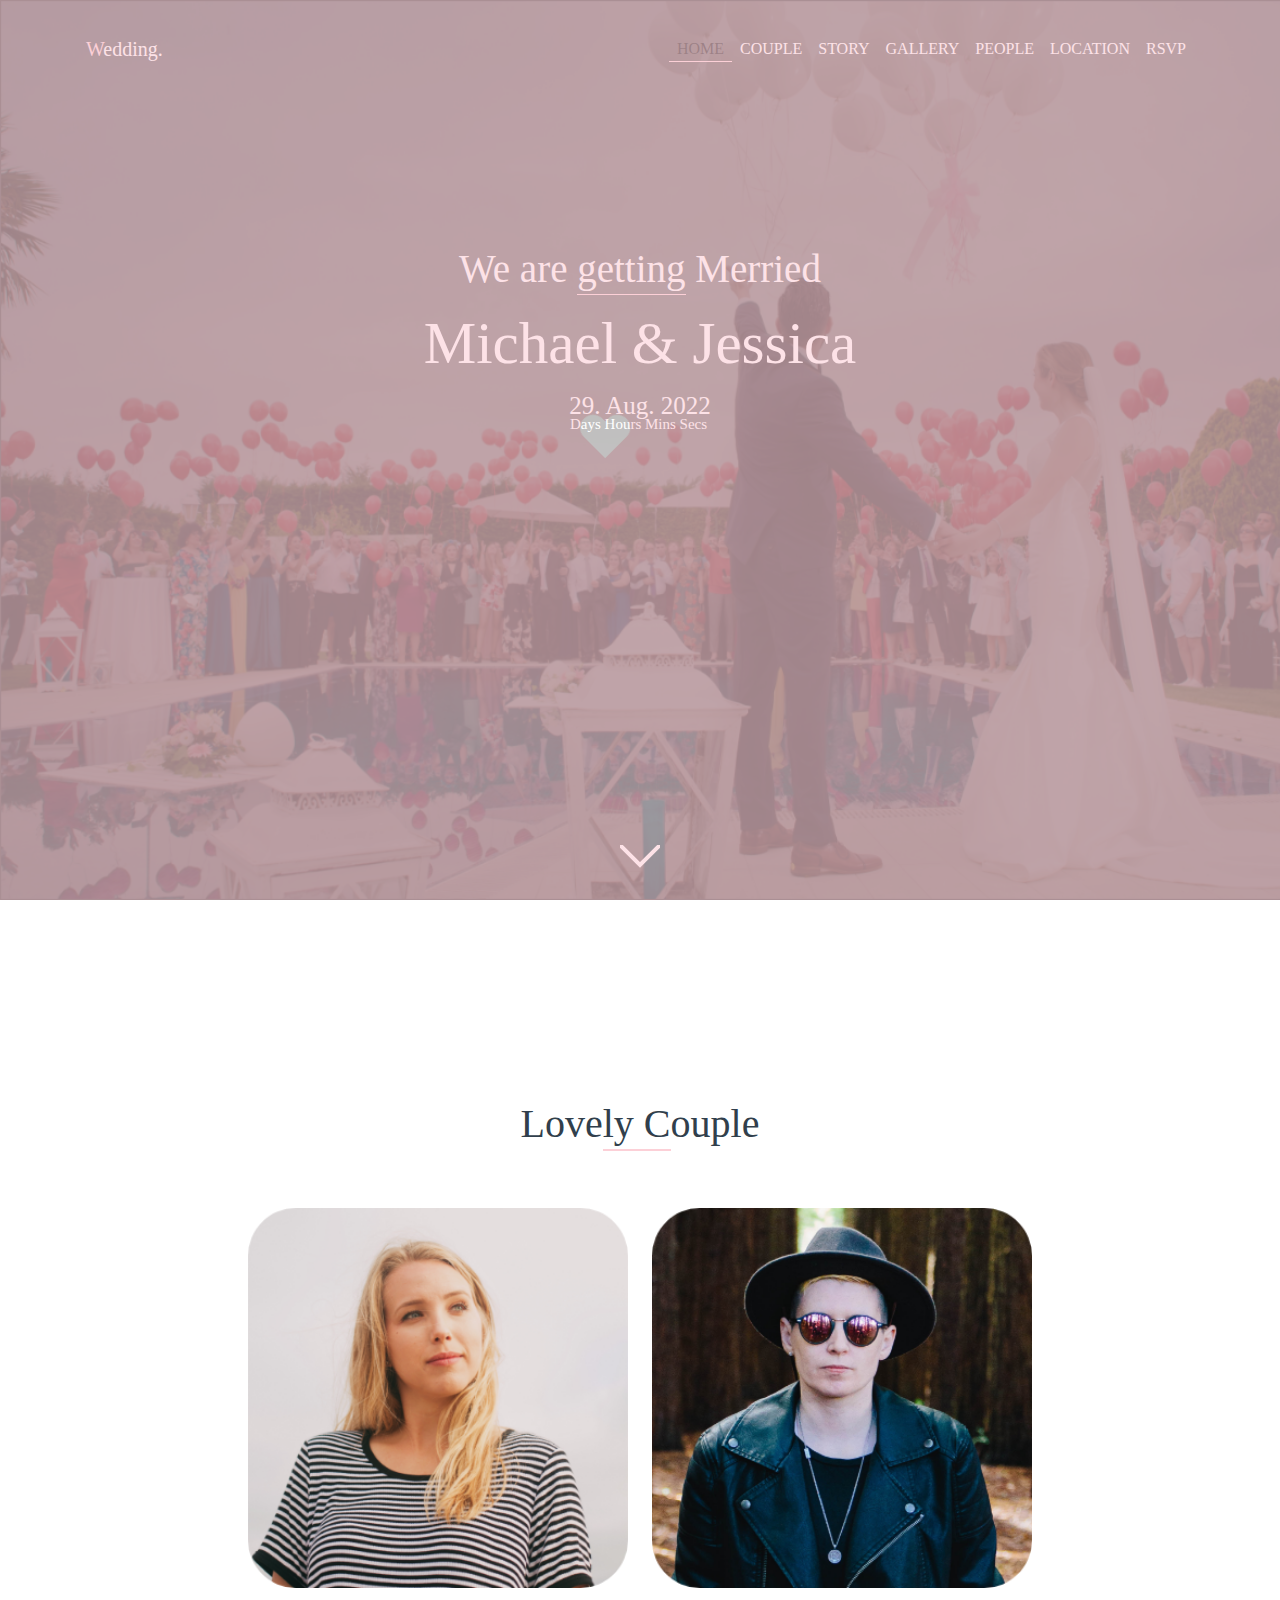
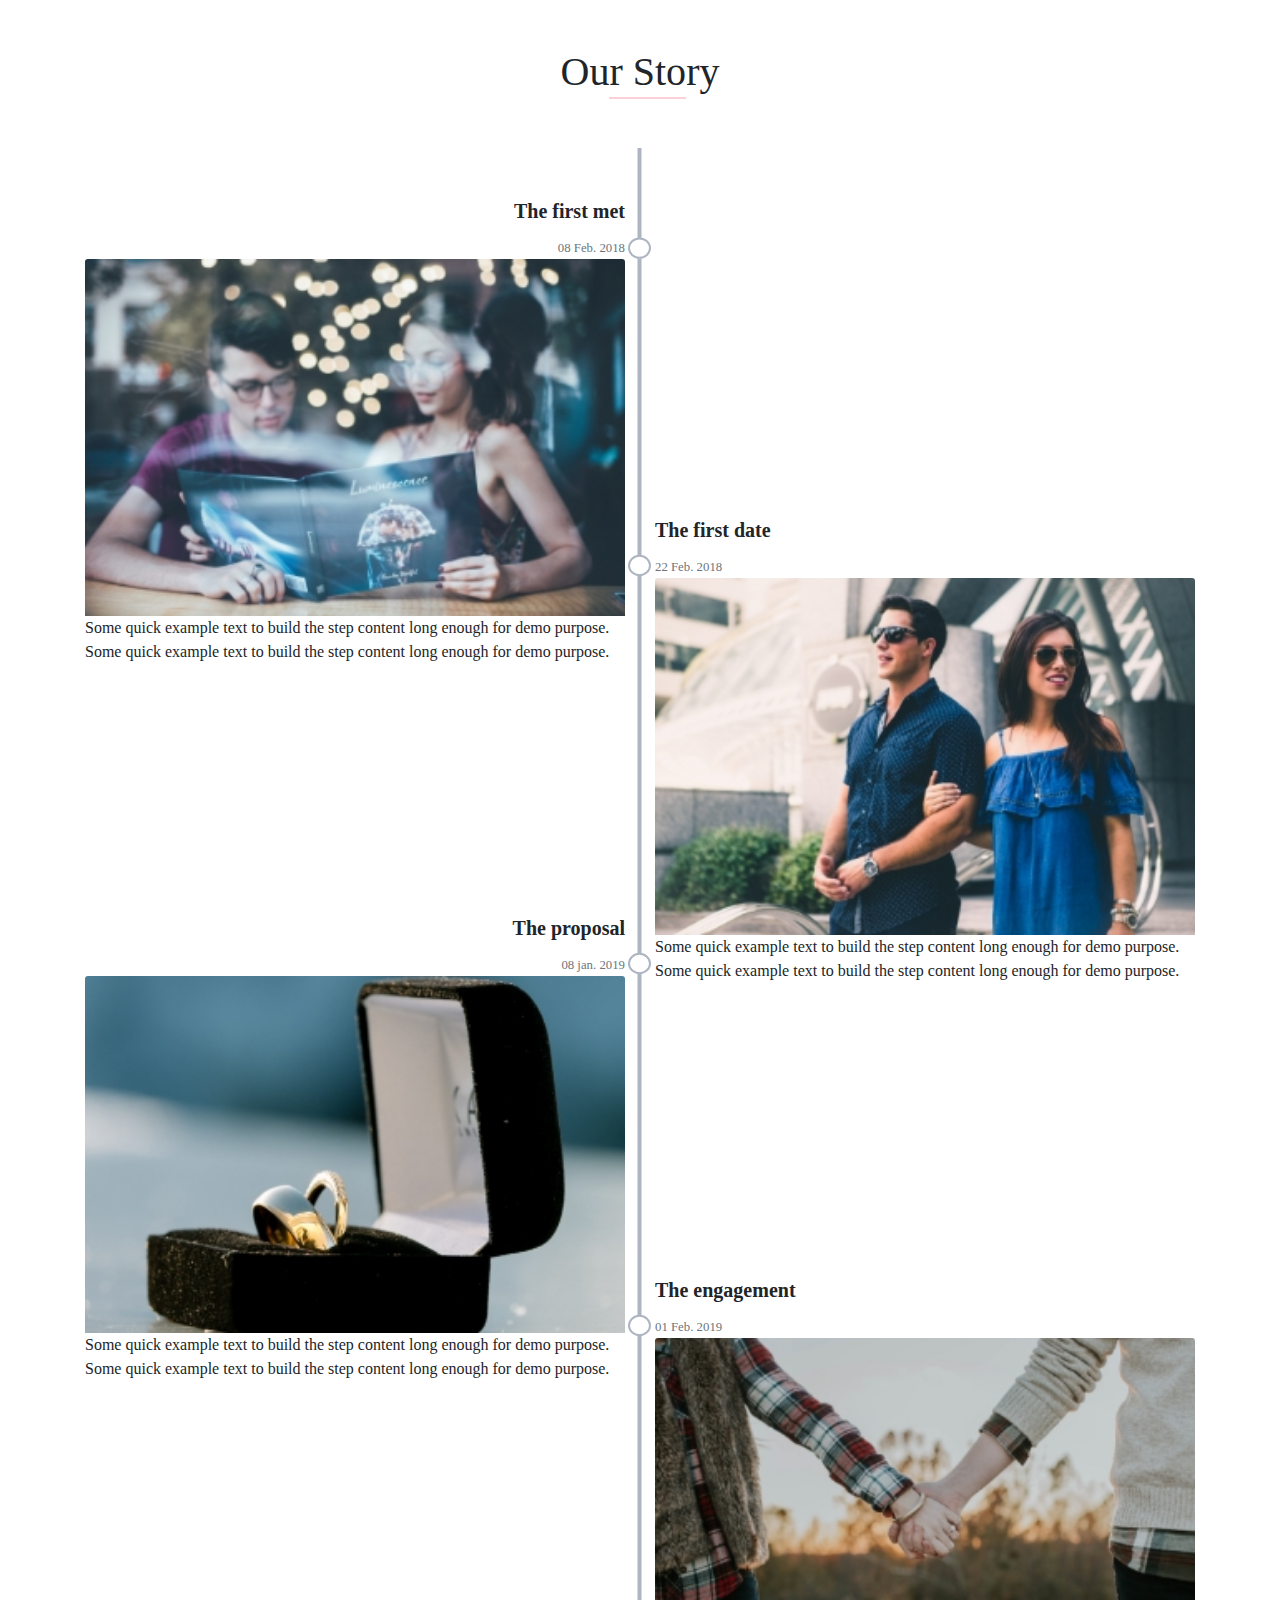
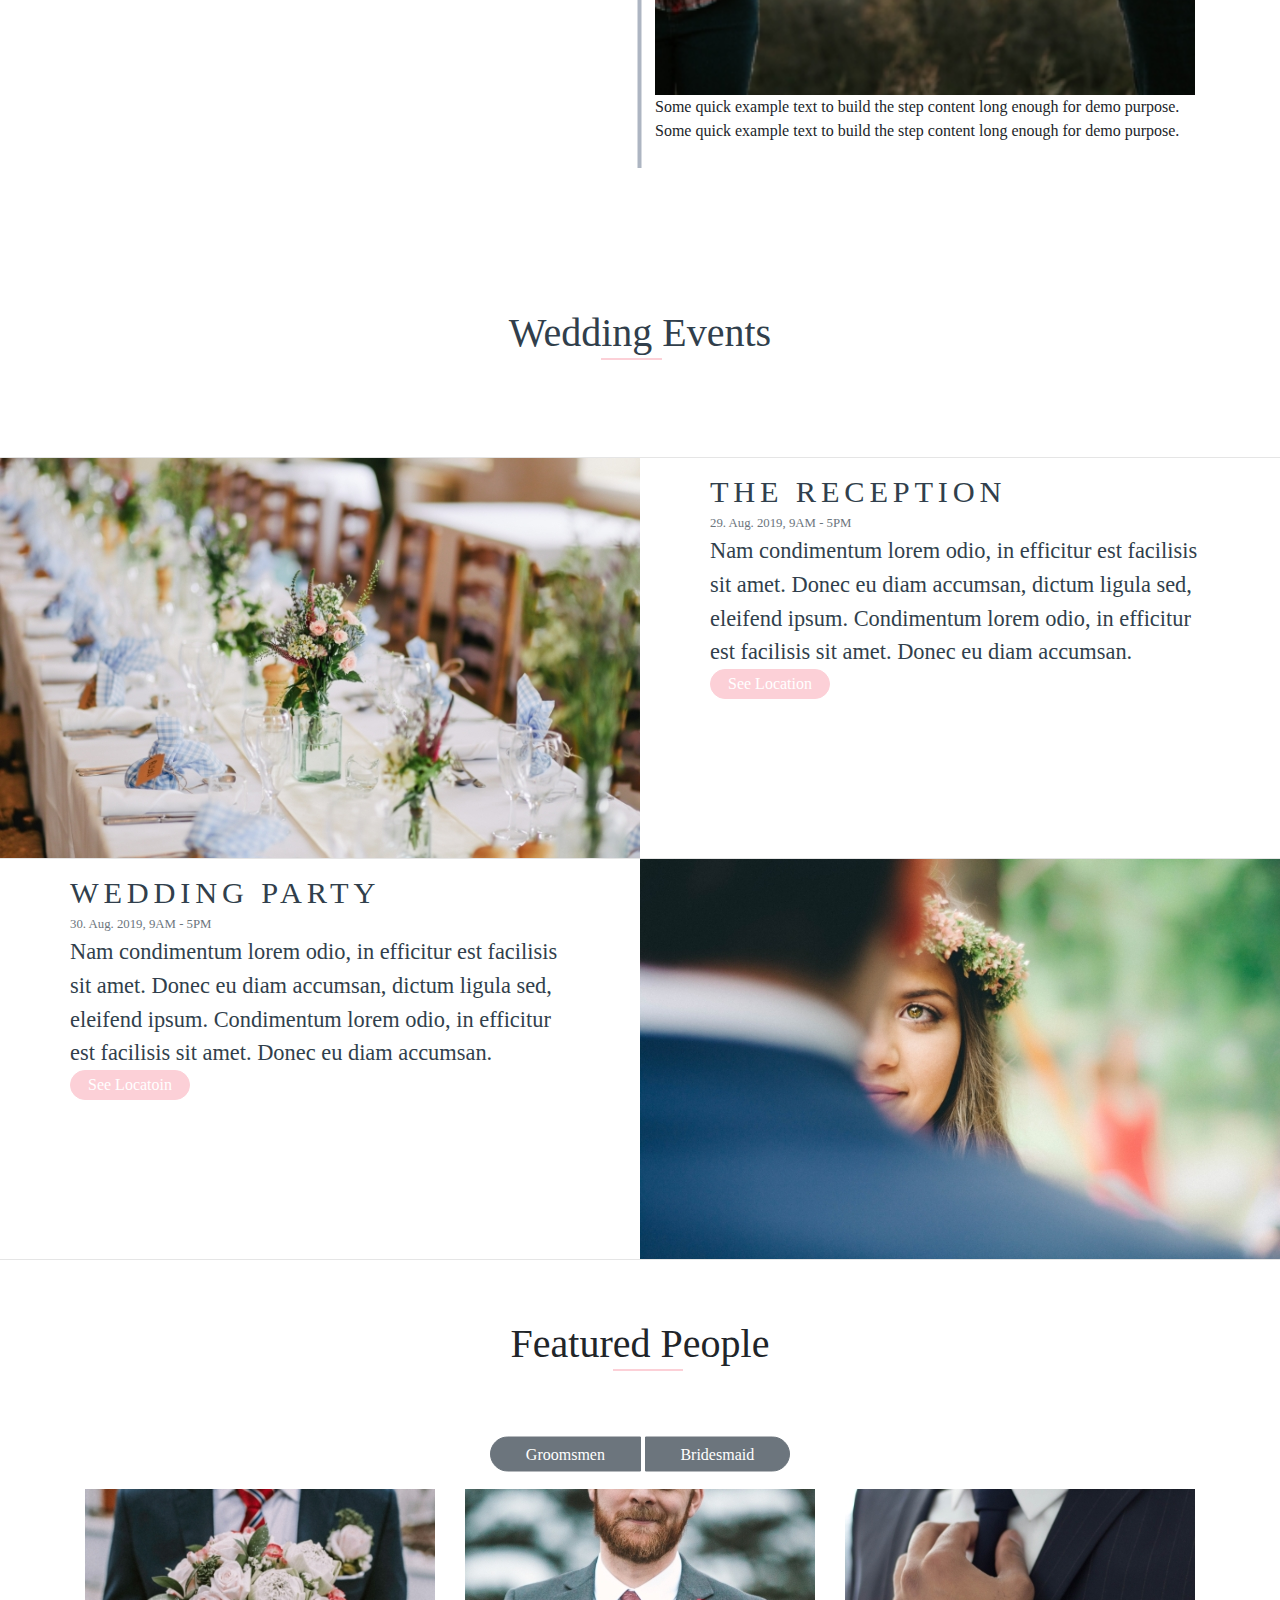
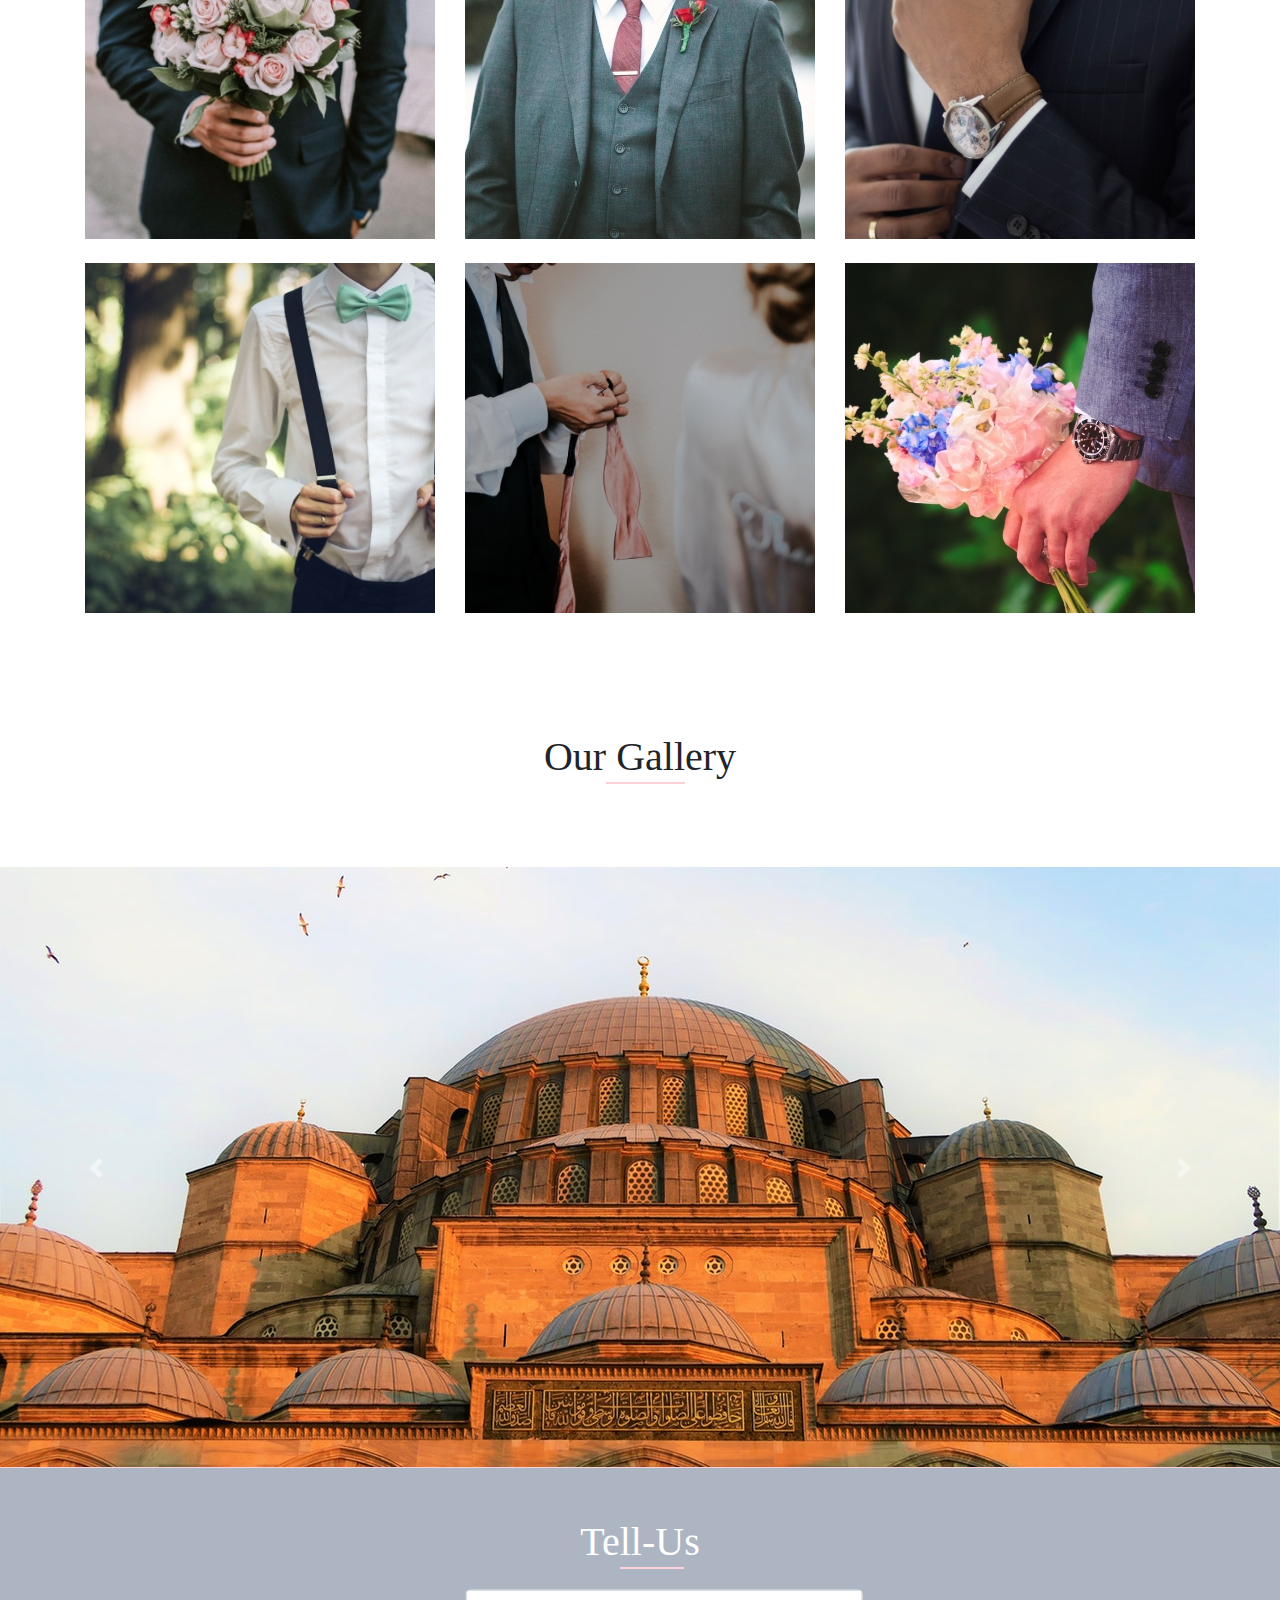
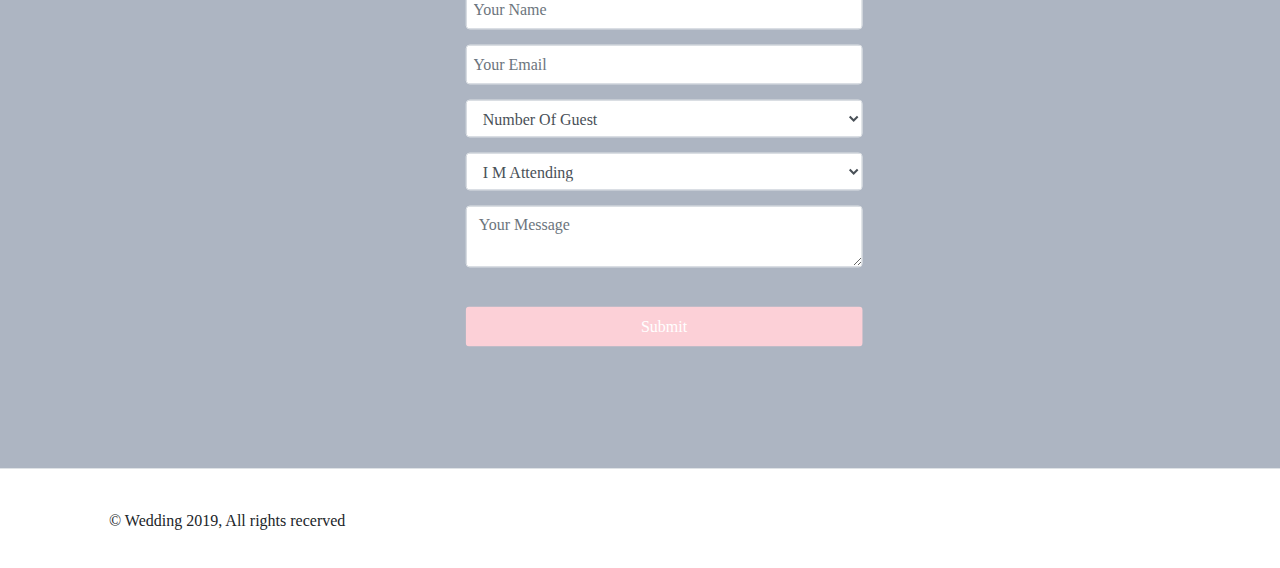
<file: index.html>
<!DOCTYPE html>
<html lang="en">
<head>
    <meta cherset="UTF-8">
    <!--this meta  SPICIAL  for Inter net explore -->
    <meta http-equiv="X-UA-Compatible" content="IE=edge">
    <!-- this  meta spicial for MOBAILE only -->
    <meta name="viewport" content="width=device-width, initial-scale=1">
    <!-- |||||||||||||||||||||||||||||||||||||||||||||||||||||||||||||| Style in CSS ||||||||||||||||||||||||||||||||||||||||||||||||||||||||||||||-->
    <link rel="stylesheet" href="css/bootstrap.min.css" />
    <link rel="stylesheet" href="css/main.min.css" />
    <!-- |||||||||||||||||||||||||||||||||||||||||||||||||||||||||||||| Title ||||||||||||||||||||||||||||||||||||||||||||||||||||||||||||||-->
    <title>Wedding</title>
</head>
<body>
    <!-- |||||||||||||||||||||||||||||||||||||||||||||||||||||||||||||| Start Header  ||||||||||||||||||||||||||||||||||||||||||||||||||||||||||||||-->
    <header>
        <div class="background position-relative min-vh-100 img-fluid">
            <div class="overlay position-absolute"></div>
            <!-- |||||||||||||||||||||||||||||||||||||||||||||||||||||||||||||| Start Navbar ||||||||||||||||||||||||||||||||||||||||||||||||||||||||||||||-->
            <nav class="navbar container navbar-expand-lg navbar-light">
                <a class="navbar-brand" href="default.html"><span>W</span>edding.</a>
                <button class="navbar-toggler" type="button" data-toggle="collapse" data-target="#navbarNavAltMarkup" aria-controls="navbarNavAltMarkup" aria-expanded="false" aria-label="Toggle navigation">
                    <span class="navbar-toggler-icon"></span>
                </button>
                <div class="collapse navbar-collapse justify-content-end" id="navbarNavAltMarkup">
                    <div class="navbar-nav text-uppercase ">
                        <a class="nav-item nav-link active " href="default.html">Home<span class="sr-only">(current)</span></a>
                        <a class="nav-item nav-link" href="#" data-behaviour="#couple">Couple</a>
                        <a class="nav-item nav-link" href="#" data-behaviour="#story">Story</a>
                        <a class="nav-item nav-link" href="#" data-behaviour="#gallery">Gallery</a>
                        <a class="nav-item nav-link" href="#" data-behaviour="#people">People</a>
                        <a class="nav-item nav-link" href="#" data-behaviour="#location">Location</a>
                        <a class="nav-item nav-link" href="#" data-behaviour="#rsvp">Rsvp</a>
                    </div>
                </div>
                <!-- |||||||||||||||||||||||||||||||||||||||||||||||||||||||||||||| End Navbar  ||||||||||||||||||||||||||||||||||||||||||||||||||||||||||||||-->
            </nav>
            <div class="text-center description position-absolute">
                <p>
                    We are <span class="border-bottom">getting</span> Merried
                </p>
                <p>Michael & Jessica</p>
                <p>29. Aug. 2022</p>
                <div class="counter">
                    <p id="count"></p>
                    <p class="position-absolute ">Days Hours Mins Secs</p>
                </div>
            </div>
            <div id="b-scroll" class="parent-svg d-block position-absolute">
                <svg data-scroll="couple" class="botton-next-section scroller">
                    <polyline points="0 0 , 20 20, 40 0" />
                </svg>
            </div>
        </div>
    </header>
    <!-- |||||||||||||||||||||||||||||||||||||||||||||||||||||||||||||| End header  ||||||||||||||||||||||||||||||||||||||||||||||||||||||||||||||-->
    <!-- |||||||||||||||||||||||||||||||||||||||||||||||||||||||||||||| START SECTION COPLE  ||||||||||||||||||||||||||||||||||||||||||||||||||||||||||||||-->
    <section id="couple" class="lovely">
        <div class="couple text-center">
            <H1>Love<span class="border-bottom">ly C</span>ouple</H1>
        </div>
        <div class="images position-relative container">
            <div class="row justify-content-center">
                <div class=" girl col-5 col-md-4 position-relative">
                    <img class="image img-fluid" src="images/Jessica.png" alt="image" />
                    <div class="overlay-image position-absolute ">
                        <div class="text-center about position-absolute">
                            <p class="h4">Jessica | Programmer </p>
                            <p class="lead"> "Love isn't something you find. Love is
                                something that finds you."
                            </p>
                        </div>
                    </div>
                </div>
                <div class="boy ml-md-6  col-5   ml-4  col-md-4 position-relative">
                    <img class="image img-fluid" src="images/Michael.png" alt="image" />
                    <div class="overlay-image position-absolute text-center ">
                        <div class="text-center about position-absolute">
                            <p class="h4">Michael | Designer </p>
                            <p class="lead"> "Love isn't something you find. Love is
                                something that finds you."
                            </p>
                        </div>
                </div>
            </div>
        </div>
    </div>
    </section>
    <!-- |||||||||||||||||||||||||||||||||||||||||||||||||||||||||||||| END SECTION COPLE  ||||||||||||||||||||||||||||||||||||||||||||||||||||||||||||||-->
    <section id="story" class="story-board position-relative">
        <div class="our-story text-center">
            <H1>Ou<span class="border-bottom">r Sto</span>ry</H1>
        </div>
        <div class="container " style="height:822.5px">
            <div class="row">
                <div id="card_1" class=" card_1 col-6 align-self-start" style="width: 18rem;">
                    <div class="card-body text-right">
                        <h5 class="card-title">The first met</h5>
                        <p class="card-text"><small class="text-muted">08 Feb. 2018</small></p>
                    </div>
                    <img src="images/1.jpg" class="card-img-top" alt="image" />
                    <div class="card-body">
                        <p class="card-text">Some quick example text to build the step content long enough for demo purpose. Some quick example text to build the step content long enough for demo purpose.</p>
                    </div>
                </div>
                <div id="card_2" class="card_2 col-6 " style="width: 18rem;">
                    <div class="card-body">
                        <h5 class="card-title">The first date</h5>
                        <p class="card-text"><small class="text-muted">22 Feb. 2018</small></p>
                    </div>
                    <img src="images/2.jpg" class="card-img-top" alt="image" />
                    <div class="card-body">
                        <p class="card-text">Some quick example text to build the step content long enough for demo purpose. Some quick example text to build the step content long enough for demo purpose.</p>
                    </div>
                </div>
            </div>
        </div>
        <div class="container before-wedd" style="height:822.5px">
            <div class="row">
                <div id="card_3" class="card_3 col-6" style="width: 18rem;">
                    <div class="card-body text-right ">
                        <h5 class="card-title">The proposal</h5>
                        <p class="card-text"><small class="text-muted">08 jan. 2019</small></p>
                    </div>
                    <img src="images/3.jpg" class="card-img-top" alt="image" />
                    <div class="card-body">
                        <p class="card-text">Some quick example text to build the step content long enough for demo purpose. Some quick example text to build the step content long enough for demo purpose.</p>
                    </div>
                </div>
                <div id="card_4" class="card_4 col-6" style="width: 18rem;">
                    <div class="card-body">
                        <h5 class="card-title">The engagement</h5>
                        <p class="card-text"><small class="text-muted">01 Feb. 2019</small></p>
                    </div>
                    <img src="images/4.jpg" class="card-img-top" alt="image" />
                    <div class="card-body">
                        <p class="card-text">Some quick example text to build the step content long enough for demo purpose. Some quick example text to build the step content long enough for demo purpose.</p>
                    </div>
                </div>
            </div>
        </div>
        <div class="par-svg position-absolute">
            <svg class="story">
                <!-- This is line ONE -->
                <line id="line_1" class="ls" y1="0" y2="90" x1="11.5" x2="11.5" />
                <!-- This is ELLIPSE ONE -->
                <ellipse class="cs" cx="11.5" cy="100.10" rx="10.5" ry="9.652" />
                <!-- This is line TWO -->
                <line id="line_2" class="ls" y1="110.6" y2="407" x1="11.5" x2="11.5" />
                <!-- This is ELLIPSE TWO -->
                <ellipse class="cs" cx="11.5" cy="417.5" rx="10.5" ry="9.652" />
                <!-- This is line THREE -->
                <line id="line_3" class="ls" y1="428" y2="805" x1="11.5" x2="11.5" />
                <!-- This is ELLIPSE THREE -->
                <ellipse class="cs" cx="11.5" cy="815.5" rx="10.5" ry="9.652" />
                <!-- This is line FOUR -->
                <line id="line_4" class="ls" y1="825" y2="1167" x1="11.5" x2="11.5" />
                <!-- This is ELLIPSE FOUR-->
                <ellipse class="cs" cx="11.5" cy="1177.5" rx="10.5" ry="9.652" />
                <!-- This is line FIVE -->
                <line id="line_5" class="ls" y1="1188" y2="1620" x1="11.5" x2="11.5" />
            </svg>
        </div>
    </section>
    <section id="location" class=" wedding position-relative">
        <div class="title text-center">
            <H1>Wedd<span class="border-bottom">ing </span>Events</H1>
        </div>
        <hr class="line" />
        <!-- container-fluid tiis is width = 100%  without any padding on side -->
        <div class="container-fluid">
            <div class="row">
                <div class="col-sm-12  col-md-6 remove-padding position-relative" >
                    <img class="" src="images/reception.jpg" alt="image" />
                    <!-- This is  Div  show IN PHONE only -->
                    <div class="for-phone  text-center position-absolute">
                        <h3 class="">THE RECEPTION</h3>
                        <p class="card-text"><small class="text-muted">29. Aug. 2019, 9AM - 5PM</small></p>
                        <p class="lead">Nam condimentum lorem odio, in efficitur est facilisis sit amet. Donec eu diam accumsan, dictum ligula sed, eleifend ipsum. Condimentum lorem odio, in efficitur est facilisis sit amet. Donec eu diam accumsan.
                        </p>
                        <button type="button" class="btn btn-secondary">See Location</button>
                    </div>
                </div>
                <!-- This is   normal Div  show in all SCREEN  -->
                <div class="paddind-section  col-sm-12 col-md-6  ">
                    <h3 class="">THE RECEPTION</h3>
                    <p class="card-text"><small class="text-muted">29. Aug. 2019, 9AM - 5PM</small></p>
                    <p class="lead">Nam condimentum lorem odio, in efficitur est facilisis sit amet. Donec eu diam accumsan, dictum ligula sed, eleifend ipsum. Condimentum lorem odio, in efficitur est facilisis sit amet. Donec eu diam accumsan.
                    </p>
                    <button type="button" class="btn btn-secondary">See Location</button>
                </div>
            </div>
        </div>
        <hr class="line" />
        <!-- container-fluid tiis is width = 100%  without any padding on side -->
        <div class="container-fluid">
            <div class="row">
                <!-- This is   normal Div  show in all SCREEN  -->
                <div class="paddind-section  col-sm-12 col-md-6">
                    <h3 class="">WEDDING PARTY</h3>
                    <p class="card-text"><small class="text-muted">30. Aug. 2019, 9AM - 5PM</small></p>
                    <p class="lead">Nam condimentum lorem odio, in efficitur est facilisis sit amet. Donec eu diam accumsan, dictum ligula sed, eleifend ipsum. Condimentum lorem odio, in efficitur est facilisis sit amet. Donec eu diam accumsan.
                    </p>
                    <button type="button" class="btn btn-secondary">See Locatoin</button>
                </div>
                <div class="col-sm-12 col-md-6 remove-padding" >
                    <img class=" " src="images/weddingParty.jpg" alt="image" />
                    <!-- This is  Div  show IN PHONE only -->
                    <div class="for-phone   text-center position-absolute">
                        <h3 class="">WEDDING PARTY</h3>
                        <p class="card-text"><small class="text-muted">30. Aug. 2019, 9AM - 5PM</small></p>
                        <p class="lead">Nam condimentum lorem odio, in efficitur est facilisis sit amet. Donec eu diam accumsan, dictum ligula sed, eleifend ipsum. Condimentum lorem odio, in efficitur est facilisis sit amet. Donec eu diam accumsan.
                        </p>
                        <button type="button" class="btn btn-secondary">See Locatoin</button>
                    </div>
                </div>
            </div>
        </div>
        <hr class="line" />
    </section>
    <section id="people" class="featured position-relative">
        <div class="title text-center">
            <H1>Featur<span class="border-bottom">ed P</span>eople</H1>
        </div>
        <div class="container">
            <div class="buttons btn-group  position-relative" role="group" aria-label="Basic example">
                <button type="button" class="Grooms btn btn-secondary" data-Grooms=".Groomsmen">Groomsmen</button>
                <button type="button" class="Brides btn btn-secondary" data-Brides=".Bridesmaid">Bridesmaid</button>
            </div>
            <div class="row">
                <div class="col-4">
                    <div class="height-photo d-block">
                        <img class=" Groomsmen" src="images/d-ng-tri-677040-unsplash.jpg" alt="image" />
                        <img class="Bridesmaid" src="images/beautiful-beautiful-woman-cute-2146856.jpg" alt="image" />
                    </div>
                </div>
                <div class="col-4">
                    <div class="height-photo d-block">
                        <img class=" Groomsmen" src="images/heather-miller-632070-unsplash.jpg" alt="image" />
                        <img class=" Bridesmaid" src="images/beautiful-beauty-brunette-2147192.jpg" alt="image" />
                    </div>
                </div>
                <div class="col-4">
                    <div class="height-photo d-block">
                        <img class=" Groomsmen" src="images/ruthson-zimmerman-233522-unsplash.jpg" alt="image" />
                        <img class=" Bridesmaid" src="images/beautiful-brunette-face-2157086.jpg" alt="image" />
                    </div>
                </div>
                <div class="col-4 mt-4">
                    <div class="height-photo  d-block">
                        <img class=" Groomsmen" src="images/inna-lesyk-347672-unsplash.jpg" alt="image" />
                        <img class=" Bridesmaid" src="images/brandon-martinelli-1539141-unsplash.jpg" alt="image" />
                    </div>
                </div>
                <div class="col-4 mt-4">
                    <div class="height-photo d-block">
                        <img class=" Groomsmen" src="images/morgan-mcdonald-401226-unsplash.jpg" alt="image" />
                        <img class=" Bridesmaid" src="images/beautiful-countryside-daylight-2157799.jpg" alt="image" />
                    </div>
                </div>
                <div class="col-4 mt-4">
                    <div class="height-photo d-block">
                        <img class=" Groomsmen" src="images/simon-hattinga-verschure-5243-unsplash.jpg" alt="image" />
                        <img class=" Bridesmaid" src="images/adult-attractive-beautiful-2145931.jpg" alt="image" />
                    </div>
                </div>
            </div>
        </div>
        <div class="scale position-fixed">
            <img class="position-absolute " src="images/simon-hattinga-verschure-5243-unsplash.jpg" alt="image" />
            <svg class="exit position-absolute">
                <line y1="0" y2="15" x1="1" x2="15" />
                <line y1="0" y2="15" x1="15" x2="-1" />
            </svg>
        </div>
    </section>
    <section id="gallery" class="gallery">
        <div class="title text-center">
            <H1>Our<span class="border-bottom"> Gall</span>ery</H1>
        </div>
        <div id="carouselExampleControls" class="carousel slide" data-ride="carousel">
            <div class="carousel-inner">
                <div class="carousel-item ">
                    <img src="images/ceremonial-chairs-curtain-1804684.jpg" class="d-block w-100" alt="image" />
                </div>
                <div class="carousel-item">
                    <img src="images/engagement-gold-jewellery-6165.jpg" class="d-block w-100" alt="image" />
                </div>
                <div class="carousel-item active">
                    <img src="images/architecture-birds-building-2159549.jpg" class="d-block w-100" alt="image" />
                </div>
            </div>
            <a class="carousel-control-prev" href="#carouselExampleControls" role="button" data-slide="prev">
                <span class="carousel-control-prev-icon" aria-hidden="true"></span>
                <span class="sr-only">Previous</span>
            </a>
            <a class="carousel-control-next" href="#carouselExampleControls" role="button" data-slide="next">
                <span class="carousel-control-next-icon" aria-hidden="true"></span>
                <span class="sr-only">Next</span>
            </a>
        </div>
    </section>
    <section id="rsvp" class="Tell-Us position-relative">
        <div class="title text-center">
            <H1>Te<span class="border-bottom">ll-U</span>s</H1>
        </div>
        <div class="container">
            <div class="row">
                <form class="position-absolute    col-8 col-md-4">
                    <input type="text" name="Full Name" placeholder="Your Name" class="border  form-control" />
                    <input type="text" name="Your Email" placeholder="Your Email" class="border form-control" />
                    <select class="border d-block  form-control">
                        <option selected>Number Of Guest</option>
                        <option>4-5</option>
                        <option>2-3</option>
                        <option>1-2</option>
                    </select>
                    <select class="border d-block form-control">
                        <option>I M Attending</option>
                        <option>I Can‘t Attending</option>
                    </select>
                    <textarea class="border d-block form-control" placeholder="Your Message"></textarea>
                    <br />
                    <button class="btn btn-secondary btn-block form-control" type="button">Submit</button>
                </form>
            </div>
        </div>
    </section>
    <footer class="recerved border-top">
        <div class="container">
            <div class="row">
                <div class="col-12 ml-4">
                    <span>&copy; Wedding 2019, All rights recerved </span>
                </div>
            </div>
        </div>
    </footer>
    <div class="to-top position-fixed">
        <svg class="botton-top-section ">
            <polyline points="0 40 , 20 20, 0 0" />
        </svg>
    </div>
    <div class="loading position-fixed">
        <div class="lds-heart position-fixed"><div class="position-absolute"></div></div>
    </div>
    <script src="js/jquery-3.3.1.min.js"></script>
    <script src="js/popper.js"></script>
    <script src="js/bootstrap.min.js"></script>
    <script src="js/default.min.js"></script>
</body>
</html>
</file>
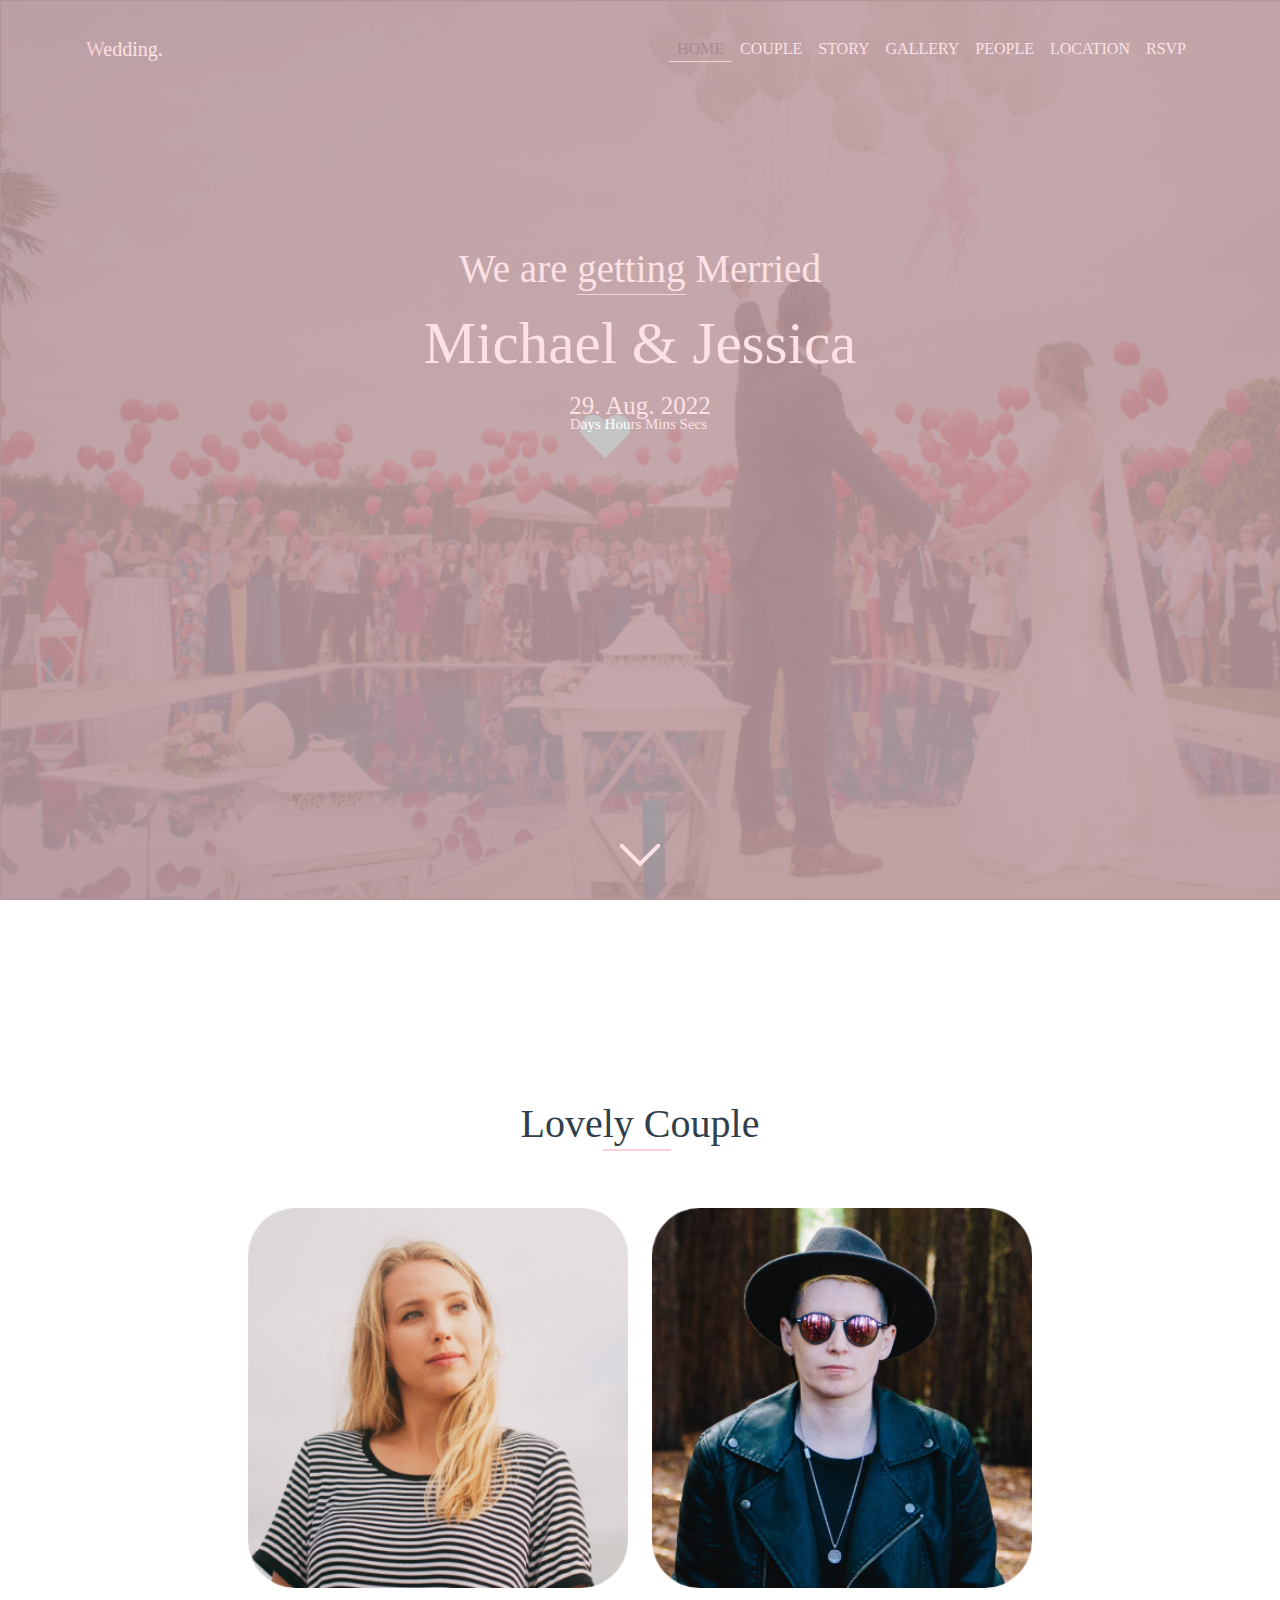
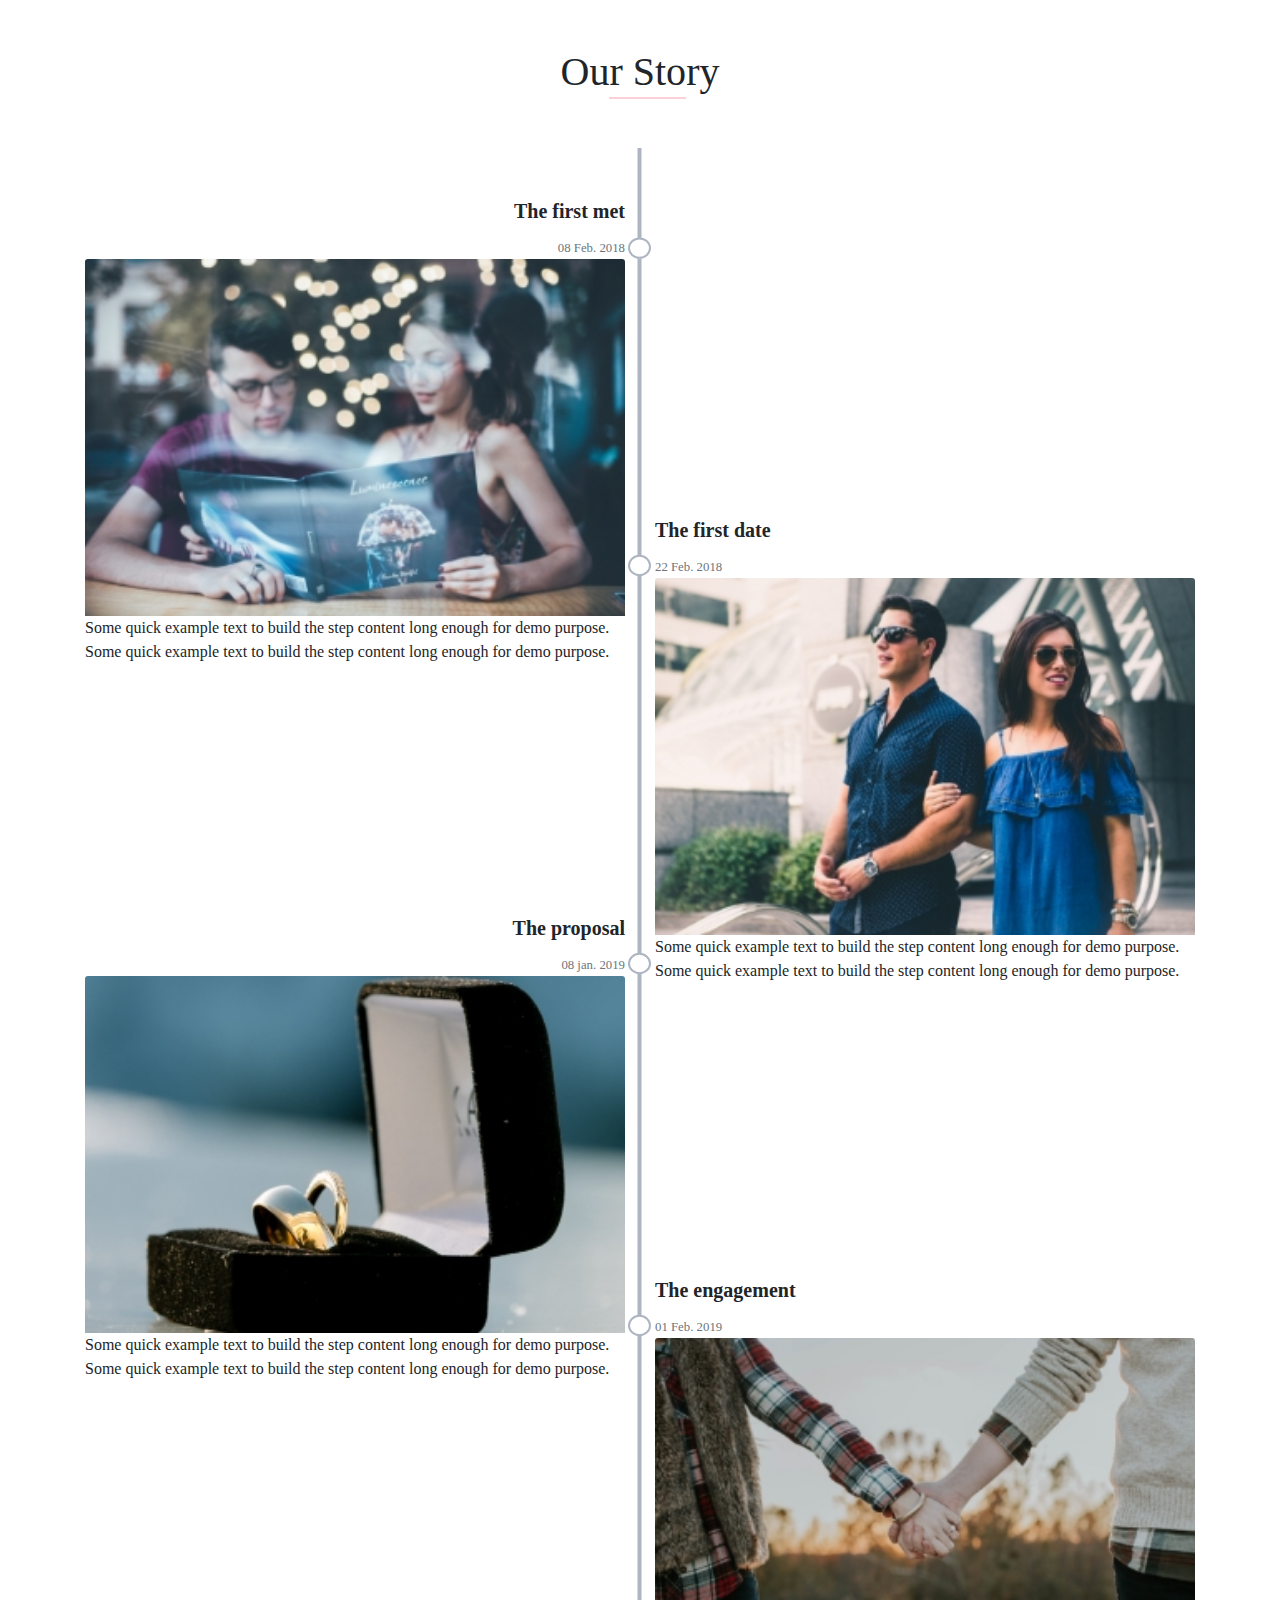
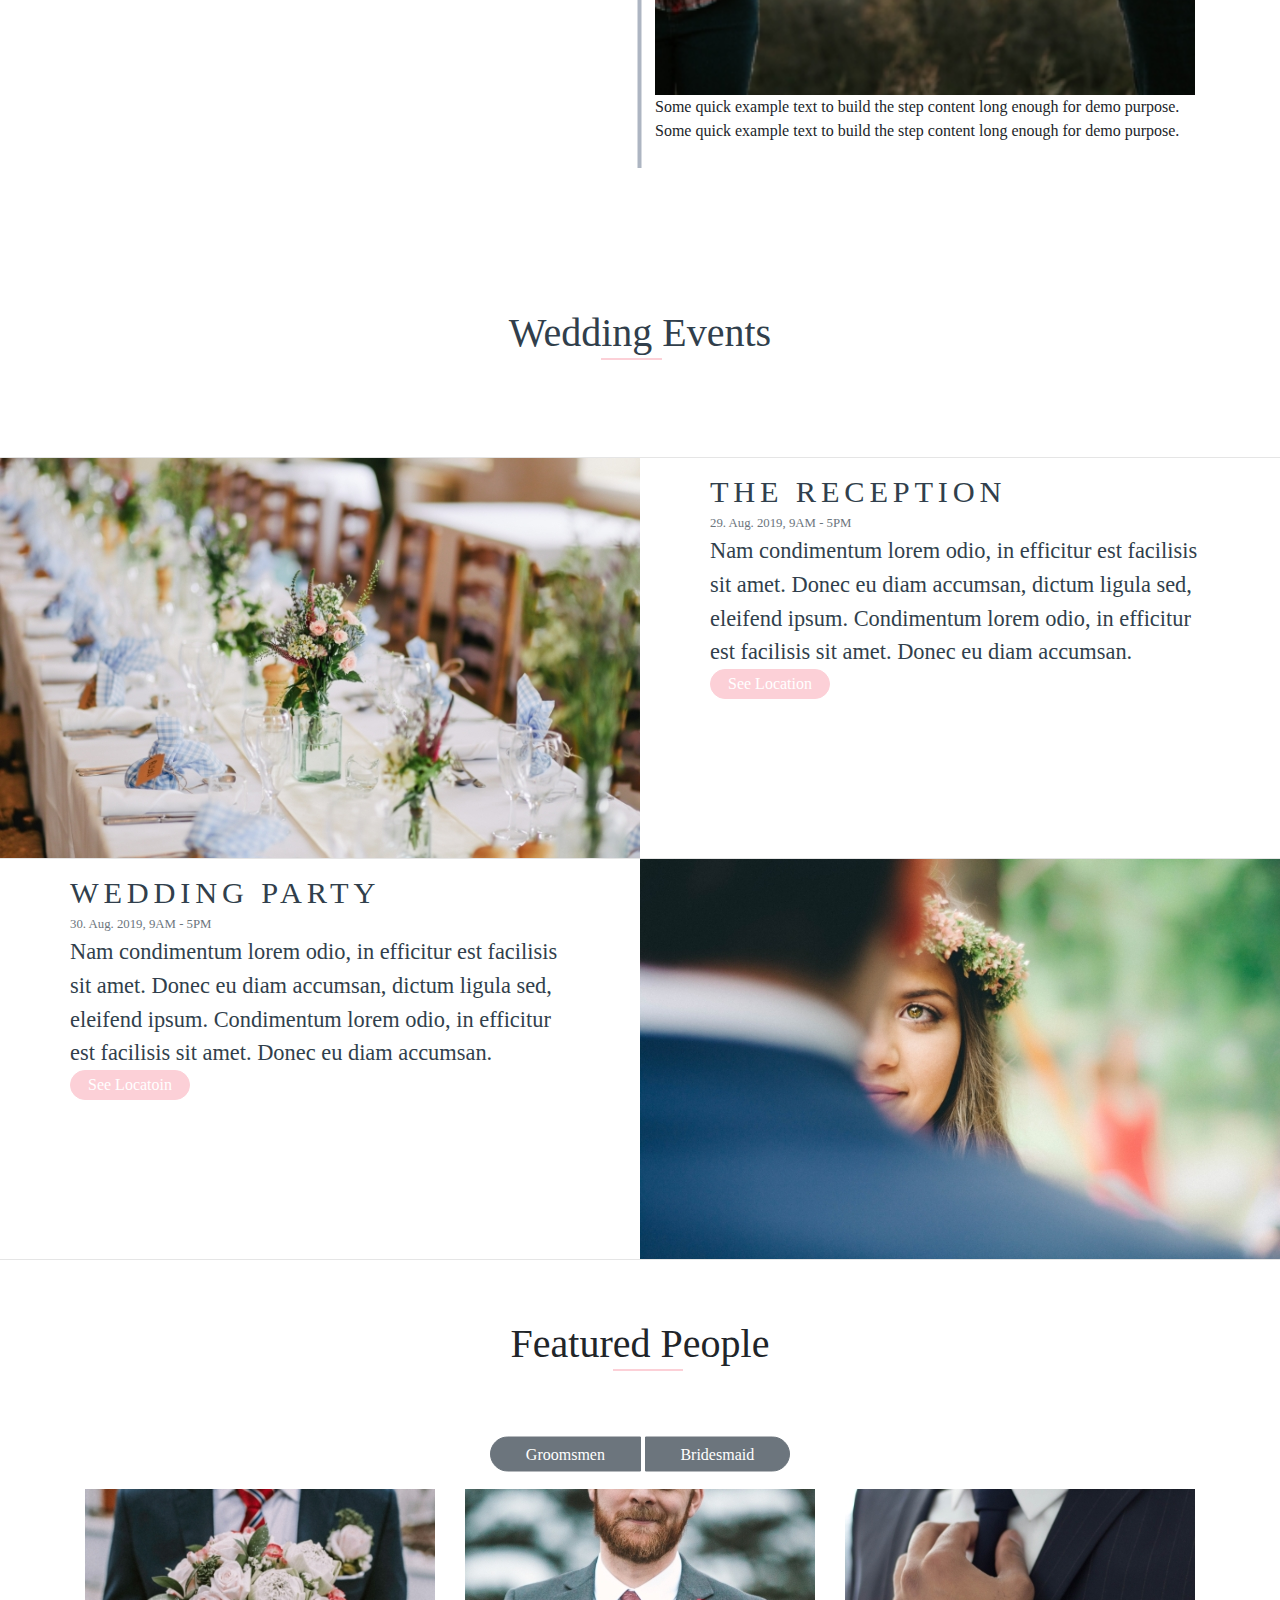
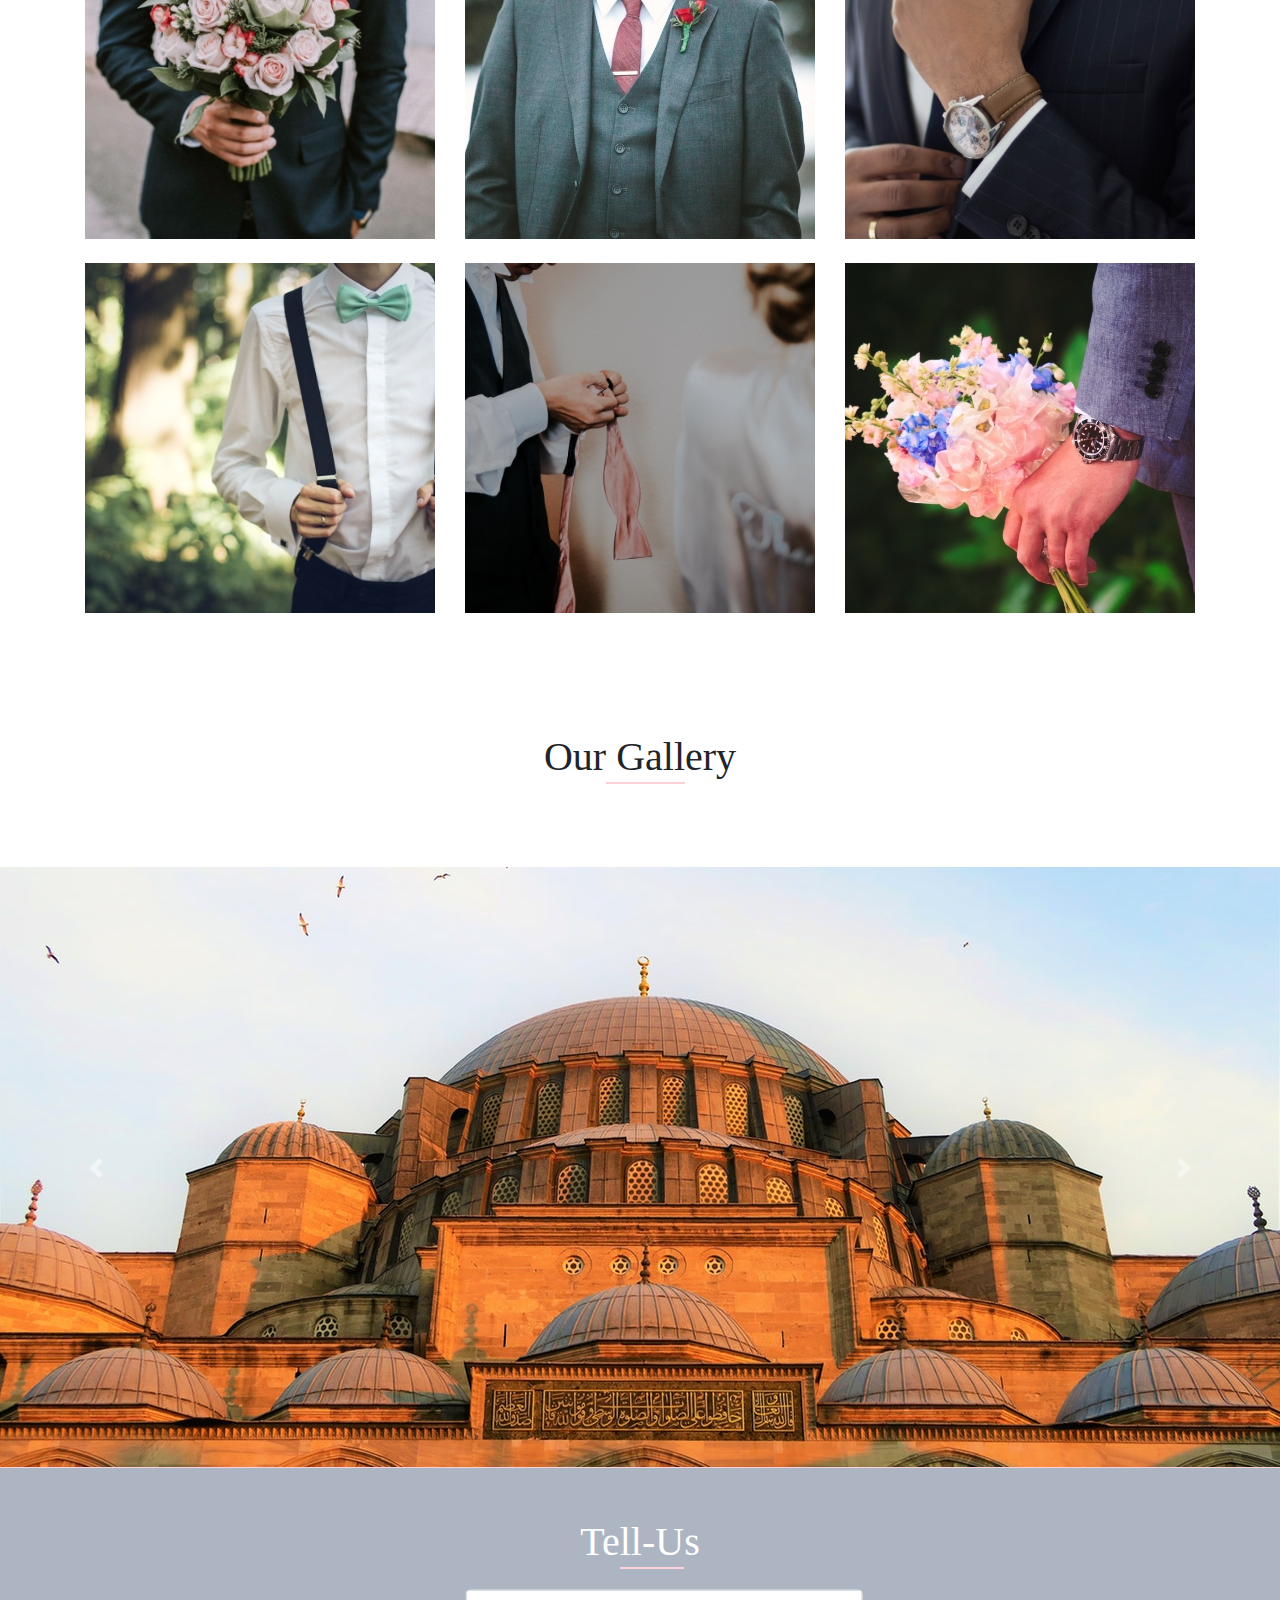
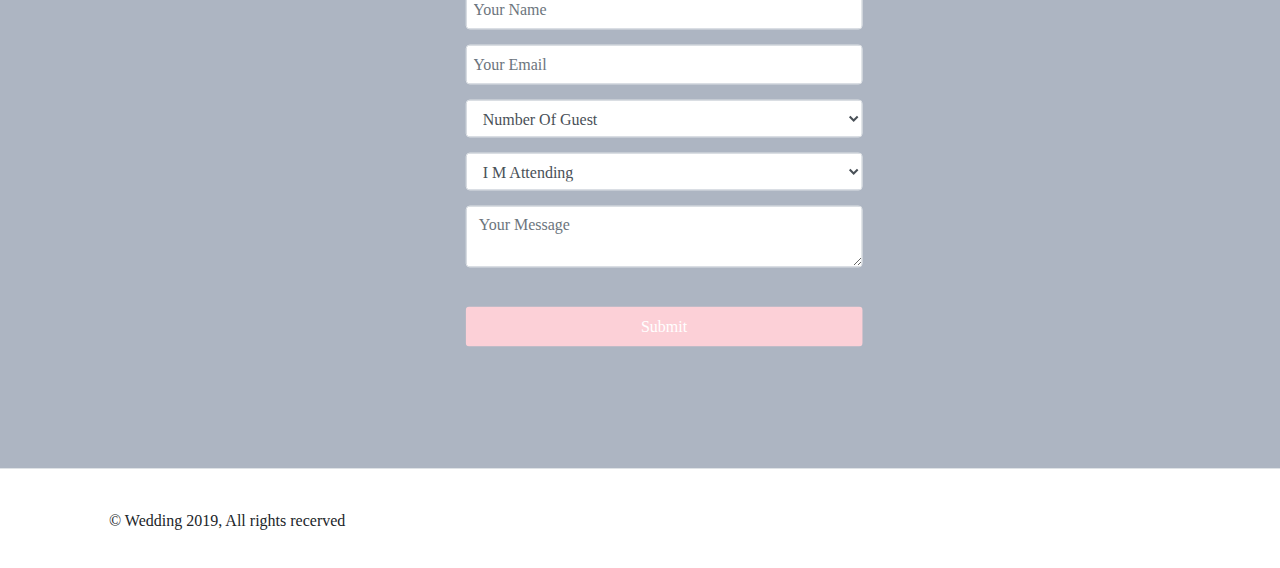
<file: default.html>
<!DOCTYPE html>
<html lang="en">
<head>
    <meta cherset="UTF-8">
    <!--this meta  SPICIAL  for Inter net explore -->
    <meta http-equiv="X-UA-Compatible" content="IE=edge">
    <!-- this  meta spicial for MOBAILE only -->
    <meta name="viewport" content="width=device-width, initial-scale=1">
    <!-- |||||||||||||||||||||||||||||||||||||||||||||||||||||||||||||| Style in CSS ||||||||||||||||||||||||||||||||||||||||||||||||||||||||||||||-->
    <link rel="stylesheet" href="css/bootstrap.min.css" />
    <link rel="stylesheet" href="css/main.min.css" />
    <!-- |||||||||||||||||||||||||||||||||||||||||||||||||||||||||||||| Title ||||||||||||||||||||||||||||||||||||||||||||||||||||||||||||||-->
    <title>Wedding</title>
</head>
<body>
    <!-- |||||||||||||||||||||||||||||||||||||||||||||||||||||||||||||| Start Header  ||||||||||||||||||||||||||||||||||||||||||||||||||||||||||||||-->
    <header>
        <div class="background position-relative min-vh-100 img-fluid">
            <div class="overlay position-absolute"></div>
            <!-- |||||||||||||||||||||||||||||||||||||||||||||||||||||||||||||| Start Navbar ||||||||||||||||||||||||||||||||||||||||||||||||||||||||||||||-->
            <nav class="navbar container navbar-expand-lg navbar-light">
                <a class="navbar-brand" href="default.html"><span>W</span>edding.</a>
                <button class="navbar-toggler" type="button" data-toggle="collapse" data-target="#navbarNavAltMarkup" aria-controls="navbarNavAltMarkup" aria-expanded="false" aria-label="Toggle navigation">
                    <span class="navbar-toggler-icon"></span>
                </button>
                <div class="collapse navbar-collapse justify-content-end" id="navbarNavAltMarkup">
                    <div class="navbar-nav text-uppercase ">
                        <a class="nav-item nav-link active " href="default.html">Home<span class="sr-only">(current)</span></a>
                        <a class="nav-item nav-link" href="#" data-behaviour="#couple">Couple</a>
                        <a class="nav-item nav-link" href="#" data-behaviour="#story">Story</a>
                        <a class="nav-item nav-link" href="#" data-behaviour="#gallery">Gallery</a>
                        <a class="nav-item nav-link" href="#" data-behaviour="#people">People</a>
                        <a class="nav-item nav-link" href="#" data-behaviour="#location">Location</a>
                        <a class="nav-item nav-link" href="#" data-behaviour="#rsvp">Rsvp</a>
                    </div>
                </div>
                <!-- |||||||||||||||||||||||||||||||||||||||||||||||||||||||||||||| End Navbar  ||||||||||||||||||||||||||||||||||||||||||||||||||||||||||||||-->
            </nav>
            <div class="text-center description position-absolute">
                <p>
                    We are <span class="border-bottom">getting</span> Merried
                </p>
                <p>Michael & Jessica</p>
                <p>29. Aug. 2022</p>
                <div class="counter">
                    <p id="count"></p>
                    <p class="position-absolute ">Days Hours Mins Secs</p>
                </div>
            </div>
            <div id="b-scroll" class="parent-svg d-block position-absolute">
                <svg data-scroll="couple" class="botton-next-section scroller">
                    <polyline points="0 0 , 20 20, 40 0" />
                </svg>
            </div>
        </div>
    </header>
    <!-- |||||||||||||||||||||||||||||||||||||||||||||||||||||||||||||| End header  ||||||||||||||||||||||||||||||||||||||||||||||||||||||||||||||-->
    <!-- |||||||||||||||||||||||||||||||||||||||||||||||||||||||||||||| START SECTION COPLE  ||||||||||||||||||||||||||||||||||||||||||||||||||||||||||||||-->
    <section id="couple" class="lovely">
        <div class="couple text-center">
            <H1>Love<span class="border-bottom">ly C</span>ouple</H1>
        </div>
        <div class="images position-relative container">
            <div class="row justify-content-center">
                <div class=" girl col-5 col-md-4 position-relative">
                    <img class="image img-fluid" src="images/Jessica.png" alt="image" />
                    <div class="overlay-image position-absolute ">
                        <div class="text-center about position-absolute">
                            <p class="h4">Jessica | Programmer </p>
                            <p class="lead"> "Love isn't something you find. Love is
                                something that finds you."
                            </p>
                        </div>
                    </div>
                </div>
                <div class="boy ml-md-6  col-5   ml-4  col-md-4 position-relative">
                    <img class="image img-fluid" src="images/Michael.png" alt="image" />
                    <div class="overlay-image position-absolute text-center ">
                        <div class="text-center about position-absolute">
                            <p class="h4">Michael | Designer </p>
                            <p class="lead"> "Love isn't something you find. Love is
                                something that finds you."
                            </p>
                        </div>
                </div>
            </div>
        </div>
    </div>
    </section>
    <!-- |||||||||||||||||||||||||||||||||||||||||||||||||||||||||||||| END SECTION COPLE  ||||||||||||||||||||||||||||||||||||||||||||||||||||||||||||||-->
    <section id="story" class="story-board position-relative">
        <div class="our-story text-center">
            <H1>Ou<span class="border-bottom">r Sto</span>ry</H1>
        </div>
        <div class="container " style="height:822.5px">
            <div class="row">
                <div id="card_1" class=" card_1 col-6 align-self-start" style="width: 18rem;">
                    <div class="card-body text-right">
                        <h5 class="card-title">The first met</h5>
                        <p class="card-text"><small class="text-muted">08 Feb. 2018</small></p>
                    </div>
                    <img src="images/1.jpg" class="card-img-top" alt="image" />
                    <div class="card-body">
                        <p class="card-text">Some quick example text to build the step content long enough for demo purpose. Some quick example text to build the step content long enough for demo purpose.</p>
                    </div>
                </div>
                <div id="card_2" class="card_2 col-6 " style="width: 18rem;">
                    <div class="card-body">
                        <h5 class="card-title">The first date</h5>
                        <p class="card-text"><small class="text-muted">22 Feb. 2018</small></p>
                    </div>
                    <img src="images/2.jpg" class="card-img-top" alt="image" />
                    <div class="card-body">
                        <p class="card-text">Some quick example text to build the step content long enough for demo purpose. Some quick example text to build the step content long enough for demo purpose.</p>
                    </div>
                </div>
            </div>
        </div>
        <div class="container before-wedd" style="height:822.5px">
            <div class="row">
                <div id="card_3" class="card_3 col-6" style="width: 18rem;">
                    <div class="card-body text-right ">
                        <h5 class="card-title">The proposal</h5>
                        <p class="card-text"><small class="text-muted">08 jan. 2019</small></p>
                    </div>
                    <img src="images/3.jpg" class="card-img-top" alt="image" />
                    <div class="card-body">
                        <p class="card-text">Some quick example text to build the step content long enough for demo purpose. Some quick example text to build the step content long enough for demo purpose.</p>
                    </div>
                </div>
                <div id="card_4" class="card_4 col-6" style="width: 18rem;">
                    <div class="card-body">
                        <h5 class="card-title">The engagement</h5>
                        <p class="card-text"><small class="text-muted">01 Feb. 2019</small></p>
                    </div>
                    <img src="images/4.jpg" class="card-img-top" alt="image" />
                    <div class="card-body">
                        <p class="card-text">Some quick example text to build the step content long enough for demo purpose. Some quick example text to build the step content long enough for demo purpose.</p>
                    </div>
                </div>
            </div>
        </div>
        <div class="par-svg position-absolute">
            <svg class="story">
                <!-- This is line ONE -->
                <line id="line_1" class="ls" y1="0" y2="90" x1="11.5" x2="11.5" />
                <!-- This is ELLIPSE ONE -->
                <ellipse class="cs" cx="11.5" cy="100.10" rx="10.5" ry="9.652" />
                <!-- This is line TWO -->
                <line id="line_2" class="ls" y1="110.6" y2="407" x1="11.5" x2="11.5" />
                <!-- This is ELLIPSE TWO -->
                <ellipse class="cs" cx="11.5" cy="417.5" rx="10.5" ry="9.652" />
                <!-- This is line THREE -->
                <line id="line_3" class="ls" y1="428" y2="805" x1="11.5" x2="11.5" />
                <!-- This is ELLIPSE THREE -->
                <ellipse class="cs" cx="11.5" cy="815.5" rx="10.5" ry="9.652" />
                <!-- This is line FOUR -->
                <line id="line_4" class="ls" y1="825" y2="1167" x1="11.5" x2="11.5" />
                <!-- This is ELLIPSE FOUR-->
                <ellipse class="cs" cx="11.5" cy="1177.5" rx="10.5" ry="9.652" />
                <!-- This is line FIVE -->
                <line id="line_5" class="ls" y1="1188" y2="1620" x1="11.5" x2="11.5" />
            </svg>
        </div>
    </section>
    <section id="location" class=" wedding position-relative">
        <div class="title text-center">
            <H1>Wedd<span class="border-bottom">ing </span>Events</H1>
        </div>
        <hr class="line" />
        <!-- container-fluid tiis is width = 100%  without any padding on side -->
        <div class="container-fluid">
            <div class="row">
                <div class="col-sm-12  col-md-6 remove-padding position-relative" >
                    <img class="" src="images/reception.jpg" alt="image" />
                    <!-- This is  Div  show IN PHONE only -->
                    <div class="for-phone  text-center position-absolute">
                        <h3 class="">THE RECEPTION</h3>
                        <p class="card-text"><small class="text-muted">29. Aug. 2019, 9AM - 5PM</small></p>
                        <p class="lead">Nam condimentum lorem odio, in efficitur est facilisis sit amet. Donec eu diam accumsan, dictum ligula sed, eleifend ipsum. Condimentum lorem odio, in efficitur est facilisis sit amet. Donec eu diam accumsan.
                        </p>
                        <button type="button" class="btn btn-secondary">See Location</button>
                    </div>
                </div>
                <!-- This is   normal Div  show in all SCREEN  -->
                <div class="paddind-section  col-sm-12 col-md-6  ">
                    <h3 class="">THE RECEPTION</h3>
                    <p class="card-text"><small class="text-muted">29. Aug. 2019, 9AM - 5PM</small></p>
                    <p class="lead">Nam condimentum lorem odio, in efficitur est facilisis sit amet. Donec eu diam accumsan, dictum ligula sed, eleifend ipsum. Condimentum lorem odio, in efficitur est facilisis sit amet. Donec eu diam accumsan.
                    </p>
                    <button type="button" class="btn btn-secondary">See Location</button>
                </div>
            </div>
        </div>
        <hr class="line" />
        <!-- container-fluid tiis is width = 100%  without any padding on side -->
        <div class="container-fluid">
            <div class="row">
                <!-- This is   normal Div  show in all SCREEN  -->
                <div class="paddind-section  col-sm-12 col-md-6">
                    <h3 class="">WEDDING PARTY</h3>
                    <p class="card-text"><small class="text-muted">30. Aug. 2019, 9AM - 5PM</small></p>
                    <p class="lead">Nam condimentum lorem odio, in efficitur est facilisis sit amet. Donec eu diam accumsan, dictum ligula sed, eleifend ipsum. Condimentum lorem odio, in efficitur est facilisis sit amet. Donec eu diam accumsan.
                    </p>
                    <button type="button" class="btn btn-secondary">See Locatoin</button>
                </div>
                <div class="col-sm-12 col-md-6 remove-padding" >
                    <img class=" " src="images/weddingParty.jpg" alt="image" />
                    <!-- This is  Div  show IN PHONE only -->
                    <div class="for-phone   text-center position-absolute">
                        <h3 class="">WEDDING PARTY</h3>
                        <p class="card-text"><small class="text-muted">30. Aug. 2019, 9AM - 5PM</small></p>
                        <p class="lead">Nam condimentum lorem odio, in efficitur est facilisis sit amet. Donec eu diam accumsan, dictum ligula sed, eleifend ipsum. Condimentum lorem odio, in efficitur est facilisis sit amet. Donec eu diam accumsan.
                        </p>
                        <button type="button" class="btn btn-secondary">See Locatoin</button>
                    </div>
                </div>
            </div>
        </div>
        <hr class="line" />
    </section>
    <section id="people" class="featured position-relative">
        <div class="title text-center">
            <H1>Featur<span class="border-bottom">ed P</span>eople</H1>
        </div>
        <div class="container">
            <div class="buttons btn-group  position-relative" role="group" aria-label="Basic example">
                <button type="button" class="Grooms btn btn-secondary" data-Grooms=".Groomsmen">Groomsmen</button>
                <button type="button" class="Brides btn btn-secondary" data-Brides=".Bridesmaid">Bridesmaid</button>
            </div>
            <div class="row">
                <div class="col-4">
                    <div class="height-photo d-block">
                        <img class=" Groomsmen" src="images/d-ng-tri-677040-unsplash.jpg" alt="image" />
                        <img class="Bridesmaid" src="images/beautiful-beautiful-woman-cute-2146856.jpg" alt="image" />
                    </div>
                </div>
                <div class="col-4">
                    <div class="height-photo d-block">
                        <img class=" Groomsmen" src="images/heather-miller-632070-unsplash.jpg" alt="image" />
                        <img class=" Bridesmaid" src="images/beautiful-beauty-brunette-2147192.jpg" alt="image" />
                    </div>
                </div>
                <div class="col-4">
                    <div class="height-photo d-block">
                        <img class=" Groomsmen" src="images/ruthson-zimmerman-233522-unsplash.jpg" alt="image" />
                        <img class=" Bridesmaid" src="images/beautiful-brunette-face-2157086.jpg" alt="image" />
                    </div>
                </div>
                <div class="col-4 mt-4">
                    <div class="height-photo  d-block">
                        <img class=" Groomsmen" src="images/inna-lesyk-347672-unsplash.jpg" alt="image" />
                        <img class=" Bridesmaid" src="images/brandon-martinelli-1539141-unsplash.jpg" alt="image" />
                    </div>
                </div>
                <div class="col-4 mt-4">
                    <div class="height-photo d-block">
                        <img class=" Groomsmen" src="images/morgan-mcdonald-401226-unsplash.jpg" alt="image" />
                        <img class=" Bridesmaid" src="images/beautiful-countryside-daylight-2157799.jpg" alt="image" />
                    </div>
                </div>
                <div class="col-4 mt-4">
                    <div class="height-photo d-block">
                        <img class=" Groomsmen" src="images/simon-hattinga-verschure-5243-unsplash.jpg" alt="image" />
                        <img class=" Bridesmaid" src="images/adult-attractive-beautiful-2145931.jpg" alt="image" />
                    </div>
                </div>
            </div>
        </div>
        <div class="scale position-fixed">
            <img class="position-absolute " src="images/simon-hattinga-verschure-5243-unsplash.jpg" alt="image" />
            <svg class="exit position-absolute">
                <line y1="0" y2="15" x1="1" x2="15" />
                <line y1="0" y2="15" x1="15" x2="-1" />
            </svg>
        </div>
    </section>
    <section id="gallery" class="gallery">
        <div class="title text-center">
            <H1>Our<span class="border-bottom"> Gall</span>ery</H1>
        </div>
        <div id="carouselExampleControls" class="carousel slide" data-ride="carousel">
            <div class="carousel-inner">
                <div class="carousel-item ">
                    <img src="images/ceremonial-chairs-curtain-1804684.jpg" class="d-block w-100" alt="image" />
                </div>
                <div class="carousel-item">
                    <img src="images/engagement-gold-jewellery-6165.jpg" class="d-block w-100" alt="image" />
                </div>
                <div class="carousel-item active">
                    <img src="images/architecture-birds-building-2159549.jpg" class="d-block w-100" alt="image" />
                </div>
            </div>
            <a class="carousel-control-prev" href="#carouselExampleControls" role="button" data-slide="prev">
                <span class="carousel-control-prev-icon" aria-hidden="true"></span>
                <span class="sr-only">Previous</span>
            </a>
            <a class="carousel-control-next" href="#carouselExampleControls" role="button" data-slide="next">
                <span class="carousel-control-next-icon" aria-hidden="true"></span>
                <span class="sr-only">Next</span>
            </a>
        </div>
    </section>
    <section id="rsvp" class="Tell-Us position-relative">
        <div class="title text-center">
            <H1>Te<span class="border-bottom">ll-U</span>s</H1>
        </div>
        <div class="container">
            <div class="row">
                <form class="position-absolute    col-8 col-md-4">
                    <input type="text" name="Full Name" placeholder="Your Name" class="border  form-control" />
                    <input type="text" name="Your Email" placeholder="Your Email" class="border form-control" />
                    <select class="border d-block  form-control">
                        <option selected>Number Of Guest</option>
                        <option>4-5</option>
                        <option>2-3</option>
                        <option>1-2</option>
                    </select>
                    <select class="border d-block form-control">
                        <option>I M Attending</option>
                        <option>I Can‘t Attending</option>
                    </select>
                    <textarea class="border d-block form-control" placeholder="Your Message"></textarea>
                    <br />
                    <button class="btn btn-secondary btn-block form-control" type="button">Submit</button>
                </form>
            </div>
        </div>
    </section>
    <footer class="recerved border-top">
        <div class="container">
            <div class="row">
                <div class="col-12 ml-4">
                    <span>&copy; Wedding 2019, All rights recerved </span>
                </div>
            </div>
        </div>
    </footer>
    <div class="to-top position-fixed">
        <svg class="botton-top-section ">
            <polyline points="0 40 , 20 20, 0 0" />
        </svg>
    </div>
    <div class="loading position-fixed">
        <div class="lds-heart position-fixed"><div class="position-absolute"></div></div>
    </div>
    <script src="js/jquery-3.3.1.min.js"></script>
    <script src="js/popper.js"></script>
    <script src="js/bootstrap.min.js"></script>
    <script src="js/default.min.js"></script>
</body>
</html>
</file>
<file: css/main.min.css>
*{margin:0;padding:0;font-family:lato;--color-active:#fcd0d7;--color-text:#313f4c;-webkit-box-sizing:border-box;-o-box-sizing:border-box;-moz-box-sizing:border-box;box-sizing:border-box}::-webkit-scrollbar{width:9px}::-webkit-scrollbar-thumb{background:#888}::-webkit-scrollbar-thumb:hover{background:var(--color-active)}::-webkit-scrollbar{display:none!important}.description,.description p,.wedding .paddind-section h3,.wedding .paddind-section .lead,.wedding .paddind-section .card-text,.wedding .line,.wedding .for-phone,.wedding .for-phone .lead,.wedding .for-phone .card-text{margin:0}.navbar-brand span,.description,.description p,.lovely .images .girl,.lovely .images .boy,.wedding .remove-padding,.story-board .card-body{padding:0}.to-top .botton-top-section,.background .botton-next-section{stroke:#fff}.to-top .botton-top-section,.background .botton-next-section,.story .ls{stroke-width:4;stroke-linejoin:miter}.to-top .botton-top-section,.background .botton-next-section,.story .ls,.story .cs{fill:none}.featured .container .row .height-photo,.to-top .botton-top-section,.background .botton-next-section{cursor:pointer}.featured .buttons .Grooms{border-top-left-radius:18px;border-bottom-left-radius:18px;line-height:15px}.featured .buttons .Brides{border-top-right-radius:18px;border-bottom-right-radius:18px;line-height:15px}.story-board,.wedding,.featured{margin-top:60px;margin-bottom:60px}}.lovely .couple h1,.story-board .our-story h1,.wedding h1,.wedding,.gallery,.card{color:var(--color-text)}.lovely .couple .border-bottom,.story-board .our-story .border-bottom,.wedding .title .border-bottom,.featured .title .border-bottom,.gallery .title .border-bottom,.Tell-Us .title .border-bottom{padding-bottom:2.5px;border-bottom:2px solid var(--color-active)!important}.loading{background-color:var(--color-active);left:0;top:0;width:100%;height:100%;z-index:99999}.loading .lds-heart{top:45%;left:45%;z-index:999999999}.lds-heart{display:inline-block;width:64px;height:64px;transform:rotate(45deg);transform-origin:32px 32px}.lds-heart div{top:23px;left:19px;width:26px;height:26px;background:#fff;animation:lds-heart 1.2s infinite cubic-bezier(0.215,0.61,0.355,1)}.lds-heart div:after,.lds-heart div:before{content:" ";position:absolute;display:block;width:26px;height:26px;background:#fff}.lds-heart div:before{left:-17px;border-radius:50% 0 0 50%}.lds-heart div:after{top:-17px;border-radius:50% 50% 0 0}@keyframes lds-heart{0%{transform:scale(0.95)}5%{transform:scale(1.1)}39%{transform:scale(0.85)}45%{transform:scale(1)}60%{transform:scale(0.95)}100%{transform:scale(0.9)}}.to-top{width:27.5px;height:40px;background-color:var(--color-active);display:none;bottom:2.9rem;right:3rem;z-index:9999999;-webkit-transform:rotateZ(270deg);-o-transform:rotateZ(270deg);-moz-transform:rotateZ(270deg);transform:rotateZ(270deg)}.to-top .botton-top-section{width:30px;height:40px;top:2.5px}header .background{background:url('../images/back.png') no-repeat;background-size:cover;width:100vw;height:100%}header .overlay{top:0;left:0;height:100%;width:100%;background-color:rgba(0,0,0,0.6)}.navbar{border:0;padding-top:29px}.navbar-light .navbar-brand{color:#fff}.navbar-brand,.navbar .navbar-nav .nav-link{color:#fff}.nav-link{padding:0;color:#fff}.navbar-brand span{color:var(--color-active)}.active{border-bottom:1px solid var(--color-active);color:#fff}.description{color:#fff;width:500px;height:200px;top:15rem;left:50%;-webkit-transform:translateX(-50%);-o-transform:translateX(-50%);-moz-transform:translateX(-50%);transform:translateX(-50%);z-index:999}.description p span.border-bottom{padding-bottom:3.5px;border-bottom:1px solid var(--color-active)!important}.description p:nth-of-type(1){font-size:39px}.description p:nth-of-type(2){font-size:59px}.description p:nth-of-type(3){font-size:25px}.description .counter{margin:auto;font-size:38px;border-radius:15px;width:212px;height:60.8px}.description .counter p:nth-of-type(1){font-size:39px}.description .counter p:last-of-type{font-size:15px;bottom:5px;left:180px}.parent-svg{display:block;bottom:25px;left:50%;z-index:9999;-webkit-transform:translateX(-50%);-o-transform:translateX(-50%);-moz-transform:translateX(-50%);transform:translateX(-50%)}header .background .botton-next-section{height:40px;width:40px}@media(max-width:575.98px){.description{width:18rem;height:200px;top:15rem}.description p:nth-of-type(1){font-size:1.35rem}.description p:nth-of-type(2){font-size:2rem}.description p:nth-of-type(3){font-size:.94rem}.description .counter{margin:auto;font-size:2.56rem;border-radius:15px;width:202px;height:60.8px}.description .counter p:nth-of-type(1){font-size:2rem}.description .counter p:last-of-type{font-size:.95rem;bottom:44.5px;left:78px}}@media(max-height:575.98px){.description{width:18rem;height:200px;top:8.5rem}.description p:nth-of-type(1){font-size:1.35rem}.description p:nth-of-type(2){font-size:2rem}.description p:nth-of-type(3){font-size:.94rem}.description .counter{margin:auto;font-size:2.56rem;border-radius:15px;width:202px;height:60.8px}.description .counter p:nth-of-type(1){font-size:2rem}.description .counter p:last-of-type{font-size:.95rem;bottom:44.5px;left:78px}}.lovely .couple{margin-top:200px;margin-bottom:60px}.lovely .couple h1{color:var(--color-text)}.lovely .couple .border-bottom{padding-bottom:2.5px;border-bottom:2px solid var(--color-active)!important}.lovely .image{width:100%;height:auto;display:block}.lovely .images .overlay-image{width:100%;height:100%;background-color:var(--color-text);opacity:0;bottom:0;left:0;right:0;-webkit-transition:opacity 1s;-o-transition:opacity 1s;-moz-transition:opacity 1s;transition:opacity 1s;border-radius:13%;color:#fff}.lovely .images .overlay-image .about{top:10px;--webkit-transform:translateY(-50%);-o-transform:translateY(-50%);-moz-transform:translateY(-50%);transform:translateY(-50%);--webkit-transition:top 1.5s;-o-transition:top 1.5s;-moz-transition:top 1.5s;transition:top 1.5s}.lovely .images .girl:hover .overlay-image{opacity:.7}.lovely .images .boy:hover .overlay-image{opacity:.7}.lovely .images .girl:hover .about{top:50%}.lovely .images .boy:hover .about{top:50%}@media(max-width:575.98px){.lovely .couple{margin-top:120px;margin-bottom:60px}.lovely .images .overlay-image .about .h4{font-size:1rem}.lovely .images .overlay-image .about .lead{font-size:.99rem}}.card-title{font-weight:600}.card_1{top:95px}.card_2{top:414px}.card_3{top:-11px}.card_4{top:351px}.par-svg{width:25px;height:1646px;left:50%;top:100px;margin-left:-12.5px}.story{stroke:#adb5c2;width:25px;height:1646px}.story .cs{stroke-width:2px}@media(max-width:575.98px){.story{height:1500px}.before-wedd{height:780px!important}}@media(max-width:767.98px){.card_1{top:124px}.card_2{top:442px}.card_3{top:20px}.card_4{top:391px}}.wedding{margin-top:160px;margin-bottom:60px;color:var(--color-text)}.wedding h1{margin-bottom:100px}.wedding .remove-padding img{width:100%}.wedding .paddind-section{padding-left:70px;padding-right:70px;padding-bottom:.8rem}.wedding .paddind-section .btn-secondary{height:30px;line-height:10px;width:120px;border:1px solid var(--color-active);border-radius:16px;background-color:var(--color-active);bottom:20px}.for-phone{width:100%;height:0!important;opacity:0;background-color:rgba(49,63,76,0.6);padding:10px;color:#d0cccc;top:0}.for-phone .text-muted{color:#ccd3da!important}.wedding .for-phone h3{font-size:1.45rem}.wedding .for-phone .lead{font-size:1.1rem;margin-bottom:.9rem}.wedding .for-phone .btn-secondary{height:30px;line-height:10px;width:120px;border:1px solid var(--color-active);border-radius:16px;background-color:var(--color-active);bottom:20px}@media(max-width:575.98px){.wedding{margin-top:20px}.wedding .paddind-section{display:none!important}.for-phone{height:100%!important;opacity:1;padding-right:3.5rem;padding-left:3.5rem}.wedding .for-phone h3{margin:0;font-size:1.45rem}.wedding .for-phone .lead{margin:0;font-size:.99rem;margin-bottom:.9rem}}@media(min-width:576px) and (max-width:767.98px){.wedding .paddind-section{display:none!important}.for-phone{height:100%!important;opacity:1;padding-right:3.5rem;padding-left:3.5rem;padding-bottom:1.5rem}.for-phone .text-muted{color:#ccd3da!important}.wedding .for-phone h3{margin:0;margin-top:3.525rem;font-size:1.995rem}.wedding .for-phone .lead{margin:0;font-size:1.56rem;margin-bottom:1rem}.wedding .for-phone .card-text{margin:0}}@media(min-width:768px) and (max-width:959px){.wedding .paddind-section h3{font-size:1.5rem;letter-spacing:.2rem}.wedding .paddind-section .lead{font-size:.99rem}.wedding .paddind-section{padding-top:.25rem;padding-bottom:.85rem}}@media(min-width:960px){.wedding .paddind-section h3{font-size:1.95rem;letter-spacing:.2rem}.wedding .paddind-section .lead{font-size:1.1rem}.wedding .paddind-section{padding-top:2.2rem}}@media(min-width:1080px){.wedding .paddind-section h3{font-size:1.9rem;letter-spacing:.3rem}.wedding .paddind-section .lead{font-size:1.4rem}.wedding .paddind-section{padding-top:1rem}}.featured h1{margin-bottom:86px}.featured .buttons{left:50%;width:300px;height:35px;line-height:35px;-webkit-transform:translate(-50%,-50%);-o-transform:translate(-50%,-50%);-moz-transform:translate(-50%,-50%);transform:translate(-50%,-50%)}.featured .buttons .Grooms{margin-right:.3rem}.featured .container .row .height-photo img{width:100%;height:100%}.featured .Bridesmaid{display:none}.scale{width:100%;height:0;bottom:0;left:100vw;right:0;top:0;display:none;background-color:rgba(49,63,76,0.8);perspective-origin:500px;z-index:9999999999999}.scale img{width:50%;height:50%;left:50%;top:50%;-webkit-transform:translate(-50%,-50%);-o-transform:translate(-50%,-50%);-moz-transform:translate(-50%,-50%);transform:translate(-50%,-50%)}.exit{stroke:#FFF;stroke-width:4px;stroke-linejoin:miter;top:15%;left:80%;width:15px;height:15px;-webkit-transform:scale(1,1);-o-transform:scale(1,1);-moz-transform:scale(1,1);transform:scale(1,1);-webkit-transform:scale(1,1);-o-transform:scale(1,1);-moz-transform:scale(1,1);transform:scale(1,1);-webkit-animation:exit 1.2s ease-in-out infinite;-o-animation:exit 1.2s ease-in-out infinite;-moz-animation:exit 1.2s ease-in-out infinite;animation:exit 1.2s ease-in-out infinite}@keyframes exit{from{-webkit-transform:scale(1,1);-o-transform:scale(1,1);-moz-transform:scale(1,1);transform:scale(1,1)}to{-webkit-transform:scale(1.3,1.3);-o-transform:scale(1.3,1.3);-moz-transform:scale(1.3,1.3);transform:scale(1.3,1.3)}}@media(max-width:575.98px){.scale img{width:63%;height:60%;-webkit-transform:translate(-50%,-50%);-o-transform:translate(-50%,-50%);-moz-transform:translate(-50%,-50%);transform:translate(-50%,-50%)}}.gallery{margin-top:120px}.gallery h1{margin-bottom:86px}@media(max-width:575.98px){.gallery{margin-top:60px}}.Tell-Us{background-color:#adb5c2;height:600px;padding:50px;color:#fff}.Tell-Us h1{margin-bottom:86px}.Tell-Us form{left:50%!important;top:50%;margin-left:1.5rem;transform:translate(-50%,-50%)}.Tell-Us input,select,textarea{height:40px;margin-bottom:15px;padding:6.5px}.Tell-Us textarea{max-height:80px}.Tell-Us .btn{height:40px;background-color:var(--color-active)}.Tell-Us .btn{border:0}.recerved{height:100px;background-color:#fff;padding:40px}.recerved img{margin-left:10px}.recerved img:hover{-webkit-transform:scale(1.5,1.5);-o-transform:scale(1.5,1.5);-moz-transform:scale(1.5,1.5);transform:scale(1.5,1.5)}@media(max-width:575.98px){.Tell-Us form{margin-left:0rem}.recerved{height:80px;padding:20px}.recerved span{font-size:.55rem}}
</file>
